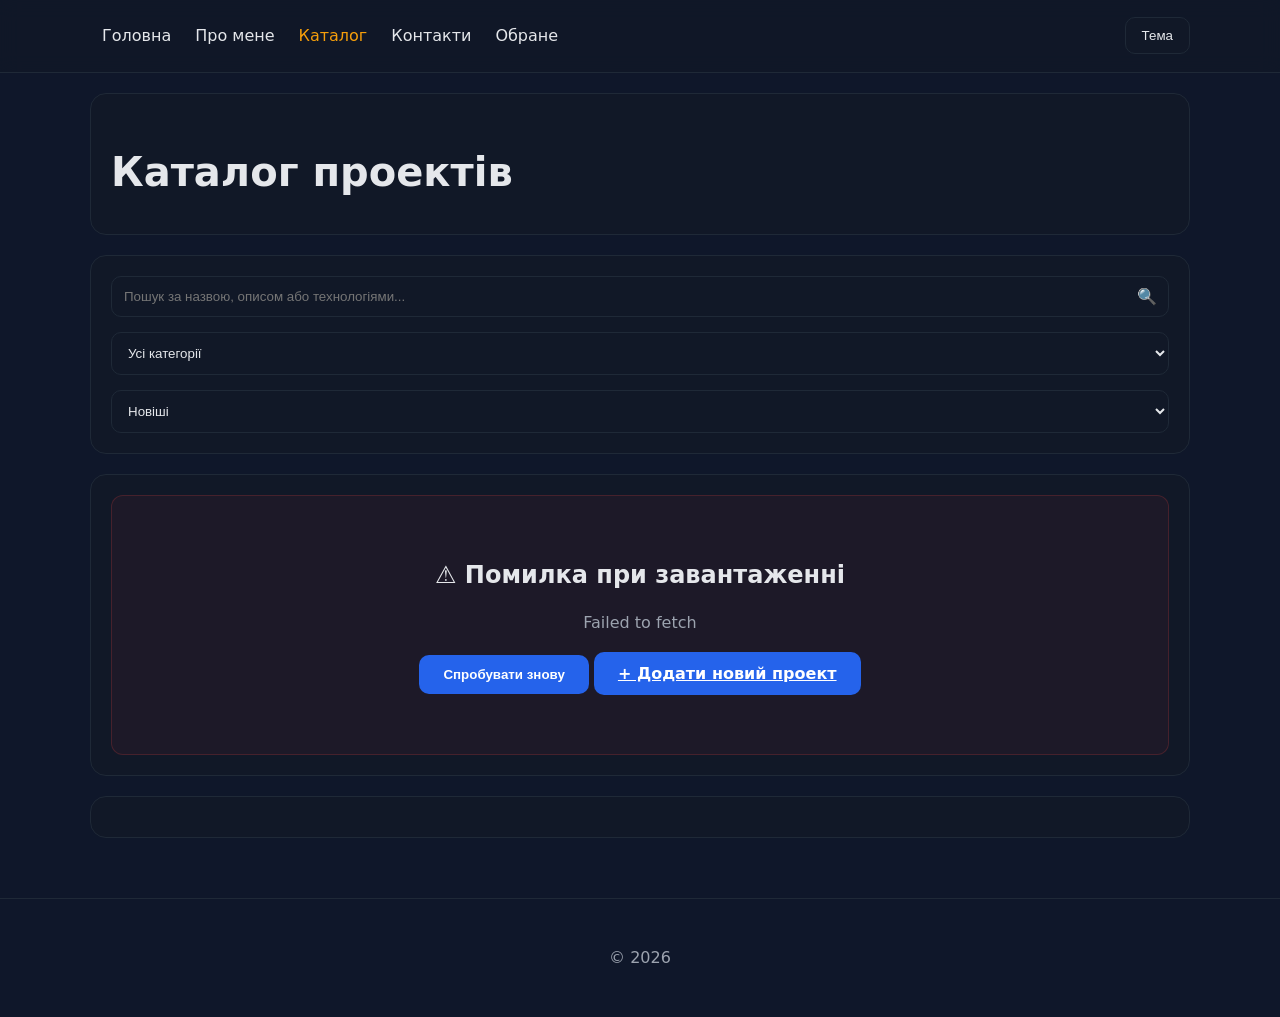
<file: pages/catalog.html>
<!DOCTYPE html>
<html lang="uk">
<head>
  <link rel="stylesheet" href="../assets/styles/style.css">
  <link rel="stylesheet" href="../assets/styles/responsive.css">
  <meta charset="UTF-8">
  <meta name="viewport" content="width=device-width, initial-scale=1.0">
  <title>Каталог проектів</title>
</head>
<body>

<header>
  <div class="container header-inner">
    <button class="menu-toggle" type="button" aria-expanded="false" aria-label="Відкрити меню">☰</button>

    <nav class="main-nav">
      <a href="../index.html">Головна</a>
      <a href="about.html">Про мене</a>
      <a href="catalog.html">Каталог</a>
      <a href="contact.html">Контакти</a>
      <a href="favorites.html">Обране</a>
    </nav>

    <button class="theme-toggle" type="button" aria-label="Перемкнути тему">Тема</button>
  </div>
</header>

<main class="container">

  <div class="card">
    <h1>Каталог проектів</h1>
  </div>

  <!-- Фільтри та пошук -->
  <div class="card controls-section">
    <div class="controls-group">
      <!-- Пошук -->
      <div class="search-wrapper">
        <input 
          type="text" 
          class="search-input" 
          data-search
          placeholder="Пошук за назвою, описом або технологіями..."
          aria-label="Пошук проектів"
        >
        <span class="search-icon">🔍</span>
      </div>

      <!-- Фільтр категорій -->
      <select 
        class="filter-select" 
        data-category-filter
        aria-label="Фільтр за категоріями"
      >
        <option value="all">Усі категорії</option>
        <option value="frontend">Frontend</option>
        <option value="backend">Backend</option>
        <option value="design">Design</option>
      </select>

      <!-- Сортування -->
      <select 
        class="filter-select" 
        data-sort
        aria-label="Сортування проектів"
      >
        <option value="date-newest">Новіші</option>
        <option value="date-oldest">Старіші</option>
        <option value="title-asc">По назві (А-Я)</option>
        <option value="title-desc">По назві (Я-А)</option>
        <option value="rating-desc">По рейтингу (спадаючи)</option>
        <option value="rating-asc">По рейтингу (зростаючи)</option>
        <option value="level">По рівню складності</option>
      </select>
    </div>
  </div>

  <!-- Каталог проектів -->
  <div class="card" data-catalog></div>

  <!-- Пагінація -->
  <div class="card" data-pagination></div>

</main>

<!-- Модальне вікно з деталями проекту -->
<div class="modal" data-details-modal hidden>
  <div class="modal-overlay"></div>
  <div class="modal-dialog" role="dialog" aria-modal="true">
    <div data-modal-content></div>
  </div>
</div>

<button class="back-to-top" type="button" hidden>Вгору</button>

<footer>
  <p>&copy; 2026</p>
</footer>

<script src="../js/api.js" defer></script>
<script src="../js/catalog.js" defer></script>
<script src="../js/main.js" defer></script>

</body>
</html>
</file>
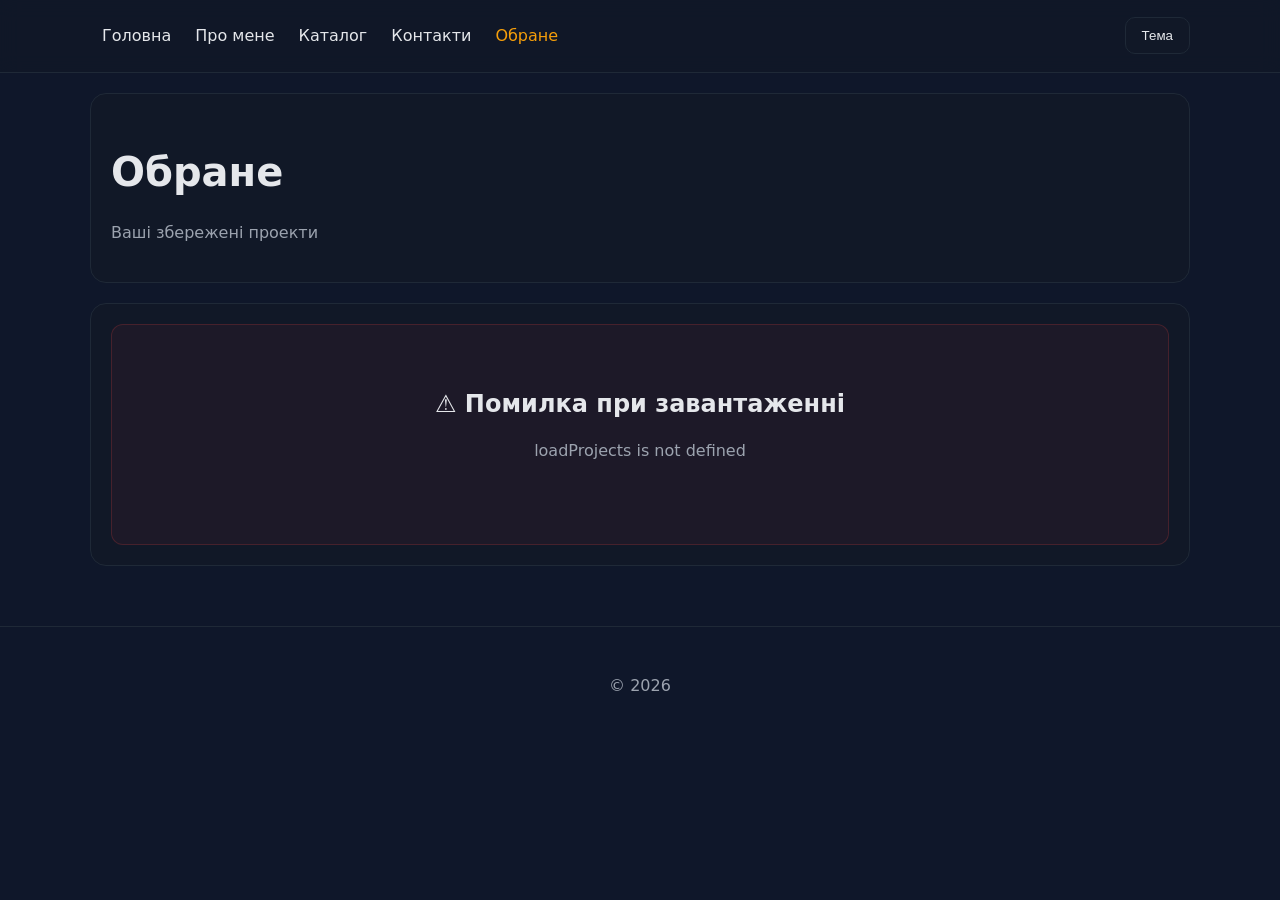
<file: pages/favorites.html>
<!DOCTYPE html>
<html lang="uk">
<head>
  <link rel="stylesheet" href="../assets/styles/style.css">
  <link rel="stylesheet" href="../assets/styles/responsive.css">
  <meta charset="UTF-8">
  <meta name="viewport" content="width=device-width, initial-scale=1.0">
  <title>Обране</title>
</head>
<body>

<header>
  <div class="container header-inner">
    <button class="menu-toggle" type="button" aria-expanded="false" aria-label="Відкрити меню">☰</button>

    <nav class="main-nav">
      <a href="../index.html">Головна</a>
      <a href="about.html">Про мене</a>
      <a href="catalog.html">Каталог</a>
      <a href="contact.html">Контакти</a>
      <a href="favorites.html">Обране</a>
    </nav>

    <button class="theme-toggle" type="button" aria-label="Перемкнути тему">Тема</button>
  </div>
</header>

<main class="container">

  <div class="card">
    <h1>Обране</h1>
    <p>Ваші збережені проекти</p>
  </div>

  <!-- Контейнер избранных -->
  <div class="card" data-favorites-container></div>

</main>

<button class="back-to-top" type="button" hidden>Вгору</button>

<footer>
  <p>&copy; 2026</p>
</footer>

<!-- Модальне вікно з деталями проекту -->
<div class="modal" data-details-modal hidden>
  <div class="modal-overlay"></div>
  <div class="modal-dialog" role="dialog" aria-modal="true">
    <div data-modal-content></div>
  </div>
</div>

<script src="../js/api.js" defer></script>
<script src="../js/catalog.js" defer></script>
<script src="../js/favorites.js" defer></script>
<script src="../js/main.js" defer></script>

</body>
</html>
</file>
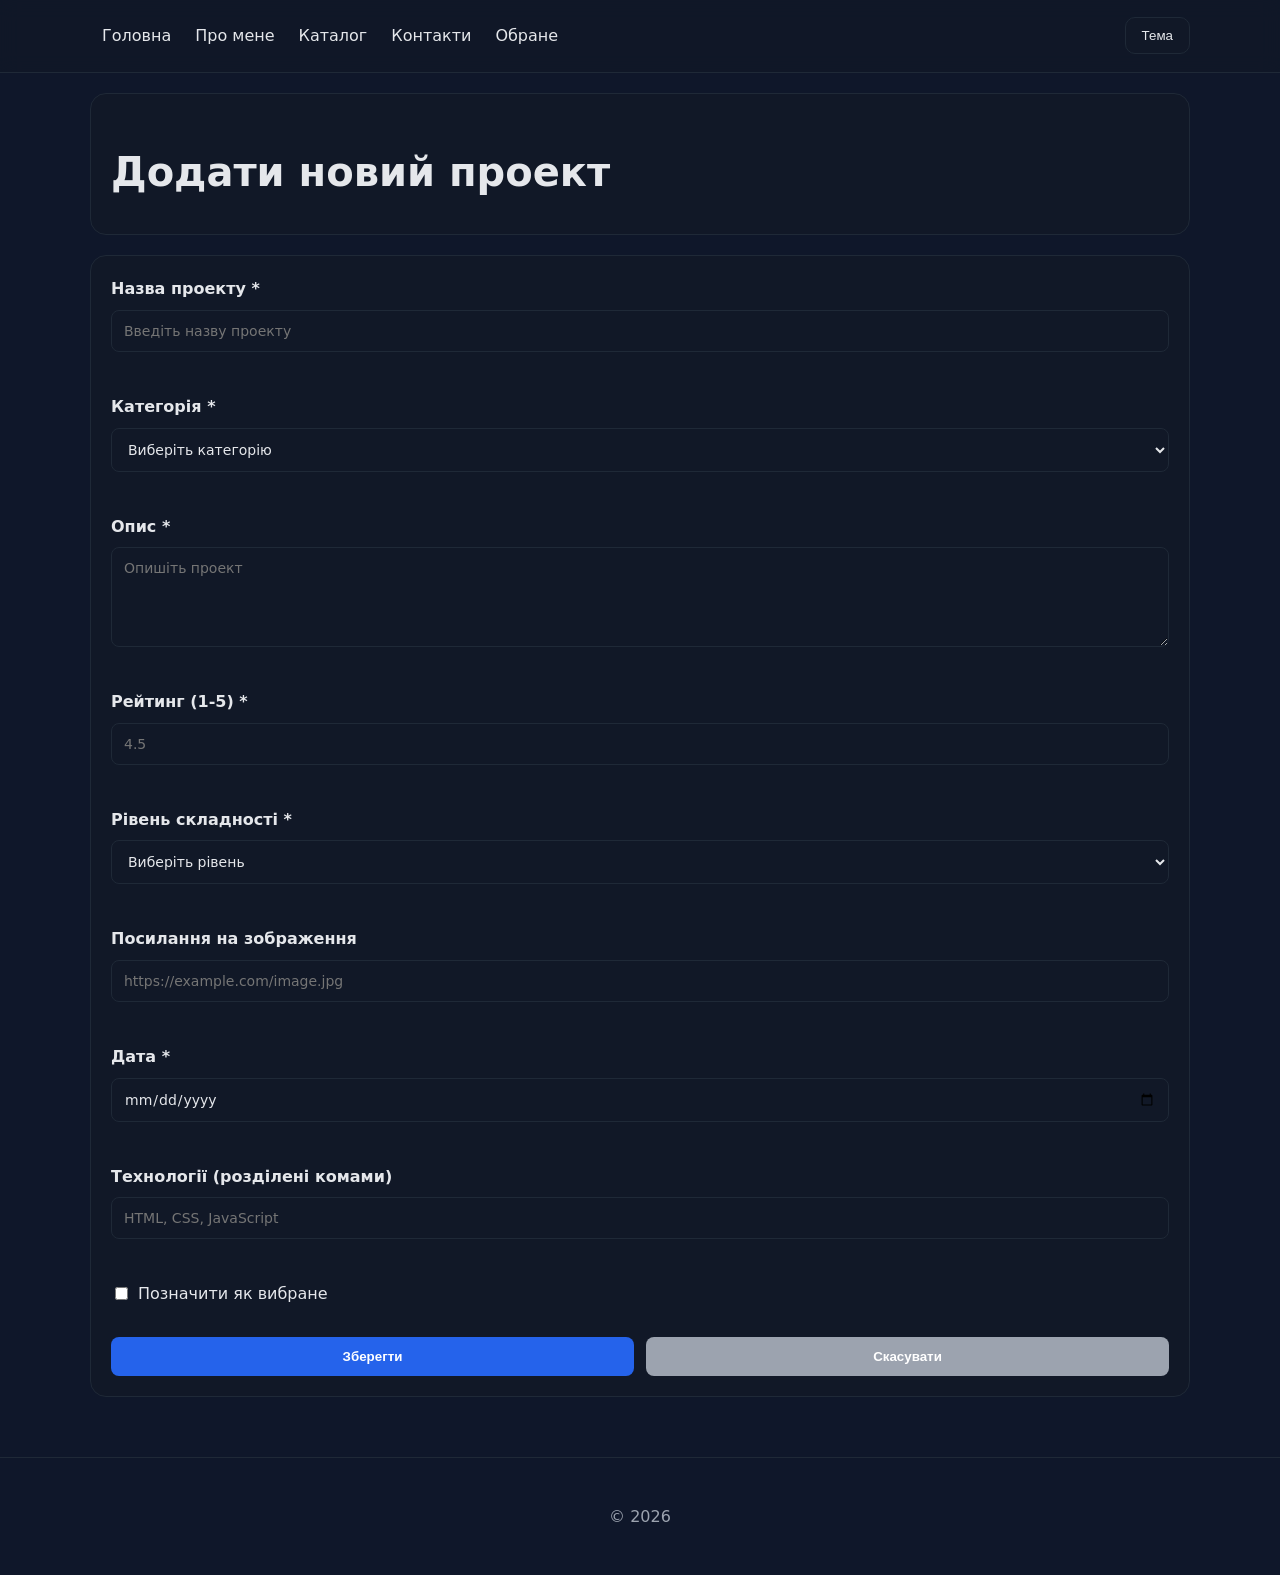
<file: pages/item-form.html>
<!DOCTYPE html>
<html lang="uk">
<head>
  <link rel="stylesheet" href="../assets/styles/style.css">
  <link rel="stylesheet" href="../assets/styles/responsive.css">
  <meta charset="UTF-8">
  <meta name="viewport" content="width=device-width, initial-scale=1.0">
  <title>Форма керування проектом</title>
</head>
<body>

<header>
  <div class="container header-inner">
    <button class="menu-toggle" type="button" aria-expanded="false" aria-label="Відкрити меню">☰</button>

    <nav class="main-nav">
      <a href="../index.html">Головна</a>
      <a href="about.html">Про мене</a>
      <a href="catalog.html">Каталог</a>
      <a href="contact.html">Контакти</a>
      <a href="favorites.html">Обране</a>
    </nav>

    <button class="theme-toggle" type="button" aria-label="Перемкнути тему">Тема</button>
  </div>
</header>

<main class="container">

  <div class="card">
    <h1 data-form-title>Додати новий проект</h1>
  </div>

  <!-- Форма для створення/редагування -->
  <div class="card">
    <form data-item-form id="itemForm">
      
      <div class="form-group">
        <label for="title">Назва проекту *</label>
        <input 
          type="text" 
          id="title" 
          name="title" 
          required 
          placeholder="Введіть назву проекту"
          aria-label="Назва проекту"
        >
        <span class="error-message" data-error="title"></span>
      </div>

      <div class="form-group">
        <label for="category">Категорія *</label>
        <select id="category" name="category" required aria-label="Виберіть категорію">
          <option value="">Виберіть категорію</option>
          <option value="frontend">Frontend</option>
          <option value="backend">Backend</option>
          <option value="design">Design</option>
        </select>
        <span class="error-message" data-error="category"></span>
      </div>

      <div class="form-group">
        <label for="description">Опис *</label>
        <textarea 
          id="description" 
          name="description" 
          required 
          rows="4" 
          placeholder="Опишіть проект"
          aria-label="Опис проекту"
        ></textarea>
        <span class="error-message" data-error="description"></span>
      </div>

      <div class="form-group">
        <label for="rating">Рейтинг (1-5) *</label>
        <input 
          type="number" 
          id="rating" 
          name="rating" 
          min="1" 
          max="5" 
          step="0.1"
          required
          placeholder="4.5"
          aria-label="Рейтинг проекту"
        >
        <span class="error-message" data-error="rating"></span>
      </div>

      <div class="form-group">
        <label for="level">Рівень складності *</label>
        <select id="level" name="level" required aria-label="Виберіть рівень">
          <option value="">Виберіть рівень</option>
          <option value="Новачок">Новачок</option>
          <option value="Середній">Середній</option>
          <option value="Продвинений">Продвинений</option>
        </select>
        <span class="error-message" data-error="level"></span>
      </div>

      <div class="form-group">
        <label for="image">Посилання на зображення</label>
        <input 
          type="url" 
          id="image" 
          name="image" 
          placeholder="https://example.com/image.jpg"
          aria-label="URL зображення"
        >
        <span class="error-message" data-error="image"></span>
      </div>

      <div class="form-group">
        <label for="date">Дата *</label>
        <input 
          type="date" 
          id="date" 
          name="date" 
          required
          aria-label="Дата проекту"
        >
        <span class="error-message" data-error="date"></span>
      </div>

      <div class="form-group">
        <label for="technologies">Технології (розділені комами)</label>
        <input 
          type="text" 
          id="technologies" 
          name="technologies" 
          placeholder="HTML, CSS, JavaScript"
          aria-label="Технології"
        >
        <span class="error-message" data-error="technologies"></span>
      </div>

      <div class="form-group form-checkbox">
        <input 
          type="checkbox" 
          id="featured" 
          name="featured"
          aria-label="Позначити як вибране"
        >
        <label for="featured">Позначити як вибране</label>
      </div>

      <!-- Повідомлення про статус -->
      <div class="status-message" data-form-status hidden></div>

      <!-- Кнопки -->
      <div class="form-buttons">
        <button type="submit" class="btn-primary" data-submit-btn>Зберегти</button>
        <button type="button" class="btn-secondary" id="cancelBtn">Скасувати</button>
      </div>
    </form>
  </div>

</main>

<button class="back-to-top" type="button" hidden>Вгору</button>

<footer>
  <p>&copy; 2026</p>
</footer>

<!-- Модальне вікно підтвердження видалення -->
<div class="modal" data-delete-confirm hidden>
  <div class="modal-overlay"></div>
  <div class="modal-dialog" role="dialog" aria-modal="true">
    <div class="modal-content">
      <h3>Видалити проект?</h3>
      <p>Ця дія не може бути скасована.</p>
      <div class="modal-buttons">
        <button type="button" class="btn-secondary" data-cancel-delete>Скасувати</button>
        <button type="button" class="btn-danger" data-confirm-delete>Видалити</button>
      </div>
    </div>
  </div>
</div>

<script src="../js/api.js" defer></script>
<script src="../js/form.js" defer></script>
<script src="../js/ui.js" defer></script>
<script src="../js/main.js" defer></script>

</body>
</html>
</file>
<file: assets/styles/style.css>
:root {
  --primary: #2563eb;
  --accent: #f59e0b;
  --bg: #0f172a;
  --surface: #111827;
  --text: #e5e7eb;
  --muted: #9ca3af;
  --border: #1f2937;
}

*,
*::before,
*::after {
  box-sizing: border-box;
}

body {
  margin: 0;
  font-family: system-ui, sans-serif;
  background: var(--bg);
  color: var(--text);
  line-height: 1.6;
}

.container {
  width: min(1100px, 100% - 40px);
  margin: auto;
}

header {
  background: rgba(17, 24, 39, 0.8);
  backdrop-filter: blur(10px);
  border-bottom: 1px solid var(--border);
}

nav {
  display: flex;
  justify-content: space-between;
  align-items: center;
  padding: 15px 0;
}

nav a {
  color: var(--text);
  text-decoration: none;
  font-weight: 500;
  position: relative;
}

nav a::after {
  content: "";
  position: absolute;
  bottom: -4px;
  left: 0;
  width: 0;
  height: 2px;
  background: var(--accent);
  transition: 0.3s;
}

nav a:hover::after {
  width: 100%;
}

.header-inner {
  display: flex;
  align-items: center;
  justify-content: space-between;
  gap: 10px;
}

.menu-toggle,
.theme-toggle {
  background: var(--surface);
  color: var(--text);
  border: 1px solid var(--border);
  border-radius: 10px;
}

.menu-toggle {
  display: none;
  font-size: 20px;
  padding: 10px 12px;
}

.theme-toggle {
  padding: 10px 16px;
}

.main-nav a.is-active {
  color: var(--accent);
  
}


.main-nav * {
  padding: 8px 12px;
}

.filter-group {
  display: flex;
  flex-wrap: wrap;
  gap: 10px;
  margin-bottom: 20px;
}

.filter-button {
  background: transparent;
  border: 1px solid var(--border);
  color: var(--text);
  border-radius: 10px;
}

.filter-button.is-active {
  background: var(--accent);
  color: #111;
  border-color: var(--accent);
}

.card-grid {
  display: grid;
  gap: 16px;
  grid-template-columns: repeat(auto-fit, minmax(220px, 1fr));
}

.service-card {
  padding: 18px;
  border-radius: 16px;
  border: 1px solid var(--border);
  background: rgba(255,255,255,0.03);
}

.accordion-section {
  margin-top: 30px;
}

.accordion-item + .accordion-item {
  margin-top: 14px;
}

.accordion-button {
  width: 100%;
  text-align: left;
  padding: 16px;
  background: var(--bg);
  color: var(--text);
  border: 1px solid var(--border);
  border-radius: 12px;
  cursor: pointer;
}

.accordion-panel {
  padding: 16px;
  margin-top: 6px;
  border: 1px solid var(--border);
  border-radius: 12px;
  background: var(--surface);
}

.modal {
  position: fixed;
  inset: 0;
  display: flex;
  align-items: center;
  justify-content: center;
  z-index: 20;
}

.modal[hidden] {
  display: none;
}

.modal__overlay {
  position: absolute;
  inset: 0;
  background: rgba(0, 0, 0, 0.65);
}

.modal__content {
  position: relative;
  z-index: 1;
  max-width: 90%;
  width: min(500px, 100%);
  background: var(--surface);
  border: 1px solid var(--border);
  border-radius: 18px;
  padding: 20px;
}

.modal__content img {
  width: 100%;
  border-radius: 12px;
  margin-bottom: 12px;
}

.modal-close {
  position: absolute;
  top: 14px;
  right: 14px;
  background: transparent;
  color: var(--text);
  border: none;
  font-size: 24px;
  cursor: pointer;
}

.back-to-top {
  position: fixed;
  right: 20px;
  bottom: 20px;
  background: var(--primary);
  color: white;
  border: none;
  padding: 12px 14px;
  border-radius: 999px;
  box-shadow: 0 10px 24px rgba(0,0,0,0.2);
  cursor: pointer;
  z-index: 10;
}

.form-error {
  color: #fca5a5;
  margin: 6px 0 0;
  font-size: 14px;
}

.character-counter {
  margin-top: 6px;
  font-size: 14px;
  color: var(--muted);
}

.response-box {
  margin-top: 20px;
  padding: 16px;
  border-radius: 14px;
  background: rgba(16, 185, 129, 0.15);
  border: 1px solid rgba(16, 185, 129, 0.25);
}

body.theme-light {
  --bg: #f8fafc;
  --surface: #ffffff;
  --text: #111827;
  --muted: #475569;
  --border: #e2e8f0;
  --primary: #2563eb;
  --accent: #f59e0b;
}

/* ===== ТЕКСТ ===== */
h1 {
  font-size: 40px;
  margin-bottom: 10px;
}

h2 {
  margin-top: 40px;
  font-size: 24px;
}

p {
  color: var(--muted);
}

/* ===== КАРТКИ ===== */
.card {
  background: var(--surface);
  border: 1px solid var(--border);
  padding: 20px;
  border-radius: 16px;
  margin-top: 20px;
  transition: 0.3s;
}

.card:hover {
  transform: translateY(-3px);
}

ul, ol {
  padding-left: 20px;
}

li {
  margin-bottom: 6px;
}

img {
  width: 100%;
  border-radius: 12px;
  margin-top: 10px;
}

table {
  width: 100%;
  border-collapse: collapse;
  margin-top: 20px;
  overflow: hidden;
  border-radius: 12px;
}

th {
  background: var(--primary);
  padding: 12px;
}

td {
  padding: 10px;
  border-bottom: 1px solid var(--border);
}

tr:nth-child(even) {
  background: rgba(255,255,255,0.03);
}

/* ===== ФОРМА ===== */
input, select, textarea {
  width: 100%;
  padding: 12px;
  border-radius: 10px;
  border: 1px solid var(--border);
  background: var(--surface);
  color: var(--text);
}

input:focus, textarea:focus {
  outline: none;
  border-color: var(--primary);
}

button {
  background: var(--primary);
  color: white;
  padding: 12px 18px;
  border: none;
  border-radius: 10px;
  cursor: pointer;
  transition: 0.2s;
}

button:hover {
  transform: scale(1.05);
}

.two-column {
  display: flex;
  gap: 20px;
}

.two-column > * {
  flex: 1;
}


footer {
  margin-top: 60px;
  padding: 30px;
  text-align: center;
  border-top: 1px solid var(--border);
  color: var(--muted);
}


.controls-section {
  display: flex;
  flex-direction: column;
  gap: 15px;
}

.controls-group {
  display: flex;
  flex-direction: column;
  gap: 15px;
}

.search-wrapper {
  position: relative;
  display: flex;
  align-items: center;
}

.search-input {
  padding-right: 40px;
}

.search-icon {
  position: absolute;
  right: 12px;
  pointer-events: none;
  color: var(--muted);
}

.filter-select {
  width: 100%;
}

.projects-grid {
  display: grid;
  grid-template-columns: repeat(auto-fill, minmax(300px, 1fr));
  gap: 20px;
  margin-top: 30px;
}

.project-card {
  background: var(--surface);
  border: 1px solid var(--border);
  border-radius: 12px;
  overflow: hidden;
  transition: all 0.3s ease;
  display: flex;
  flex-direction: column;
}

.project-card:hover {
  transform: translateY(-5px);
  border-color: var(--primary);
  box-shadow: 0 10px 25px rgba(37, 99, 235, 0.1);
}

.project-card__image {
  position: relative;
  height: 200px;
  overflow: hidden;
  background: linear-gradient(135deg, rgba(37, 99, 235, 0.1), rgba(245, 158, 11, 0.1));
}

.project-card__image img {
  width: 100%;
  height: 100%;
  object-fit: cover;
  transition: transform 0.3s ease;
}

.project-card:hover .project-card__image img {
  transform: scale(1.05);
}

.project-card__badge {
  position: absolute;
  top: 10px;
  left: 10px;
  background: var(--primary);
  color: white;
  padding: 5px 12px;
  border-radius: 20px;
  font-size: 12px;
  font-weight: 600;
}

.project-card__favorite {
  position: absolute;
  top: 10px;
  right: 10px;
  background: rgba(0, 0, 0, 0.5);
  border: none;
  width: 40px;
  height: 40px;
  border-radius: 50%;
  font-size: 20px;
  cursor: pointer;
  transition: all 0.3s ease;
  color: #ef4444;
}

.project-card__favorite:hover {
  background: rgba(0, 0, 0, 0.7);
  transform: scale(1.1);
}

.project-card__favorite.is-favorite {
  color: #ec4899;
}

.project-card__content {
  padding: 20px;
  flex-grow: 1;
  display: flex;
  flex-direction: column;
}

.project-card__title {
  font-size: 18px;
  margin: 0 0 8px 0;
  color: var(--text);
}

.project-card__category {
  margin: 0 0 12px 0;
  color: var(--primary);
  font-weight: 600;
  font-size: 13px;
  text-transform: uppercase;
}

.project-card__description {
  margin: 0 0 15px 0;
  color: var(--muted);
  flex-grow: 1;
}

.project-card__meta {
  display: flex;
  gap: 12px;
  margin-bottom: 12px;
  font-size: 13px;
  color: var(--muted);
}

.project-card__rating {
  display: flex;
  align-items: center;
}

.project-card__technologies {
  display: flex;
  flex-wrap: wrap;
  gap: 8px;
  margin-bottom: 15px;
}

.tech-tag {
  background: rgba(37, 99, 235, 0.1);
  color: var(--primary);
  padding: 4px 10px;
  border-radius: 12px;
  font-size: 12px;
  font-weight: 500;
}

.project-card__btn {
  width: 100%;
  padding: 10px;
  border: none;
  background: var(--primary);
  color: white;
  border-radius: 8px;
  cursor: pointer;
  font-weight: 600;
  transition: all 0.3s ease;
}

.project-card__btn:hover {
  background: #1d4ed8;
  transform: scale(1.02);
}

/* ===== КНОПКИ ===== */
.btn-primary {
  background: var(--primary);
  color: white;
  padding: 12px 24px;
  border: none;
  border-radius: 10px;
  cursor: pointer;
  font-weight: 600;
  transition: all 0.3s ease;
}

.btn-primary:hover {
  background: #1d4ed8;
  transform: scale(1.05);
}

.btn-primary.is-favorite {
  background: #ec4899;
}

.btn-secondary {
  background: var(--muted);
  color: white;
  padding: 12px 24px;
  border: none;
  border-radius: 10px;
  cursor: pointer;
  transition: all 0.3s ease;
}

.btn-secondary:hover {
  background: #6b7280;
}

/* ===== ПАГИНАЦИЯ ===== */
.pagination {
  display: flex;
  gap: 10px;
  justify-content: center;
  flex-wrap: wrap;
  margin-top: 30px;
}

.btn-pagination {
  background: var(--surface);
  color: var(--text);
  border: 1px solid var(--border);
  padding: 10px 15px;
  border-radius: 8px;
  cursor: pointer;
  transition: all 0.3s ease;
  font-weight: 600;
}

.btn-pagination:hover {
  border-color: var(--primary);
  color: var(--primary);
}

.btn-pagination.is-active {
  background: var(--primary);
  color: white;
  border-color: var(--primary);
}

/* ===== СТАНИ ЗАГРУЗКИ/ОШИБКИ ===== */
.loading-state {
  text-align: center;
  padding: 60px 20px;
}

.spinner {
  display: inline-block;
  width: 40px;
  height: 40px;
  border: 4px solid var(--border);
  border-top-color: var(--primary);
  border-radius: 50%;
  animation: spin 0.8s linear infinite;
}

@keyframes spin {
  to { transform: rotate(360deg); }
}

.error-state,
.empty-state {
  text-align: center;
  padding: 60px 20px;
  background: rgba(239, 68, 68, 0.05);
  border-radius: 12px;
  border: 1px solid rgba(239, 68, 68, 0.2);
}

.error-state h3,
.empty-state h3 {
  font-size: 24px;
  margin: 0 0 15px 0;
}

.error-state p,
.empty-state p {
  margin: 0 0 20px 0;
  color: var(--muted);
}

.empty-state {
  background: rgba(59, 130, 246, 0.05);
  border-color: rgba(59, 130, 246, 0.2);
}

.empty-state a {
  display: inline-block;
  background: var(--primary);
  color: white;
  padding: 12px 24px;
  text-decoration: none;
  border-radius: 8px;
  transition: 0.3s;
}

.empty-state a:hover {
  background: #1d4ed8;
}

/* ===== МОДАЛЬНЕ ВІКНО ===== */
.modal {
  position: fixed;
  top: 0;
  left: 0;
  width: 100%;
  height: 100%;
  display: flex;
  align-items: center;
  justify-content: center;
  z-index: 1000;
}

.modal-overlay {
  position: absolute;
  top: 0;
  left: 0;
  width: 100%;
  height: 100%;
  background: rgba(0, 0, 0, 0.7);
}

.modal-dialog {
  position: relative;
  background: var(--surface);
  border-radius: 12px;
  border: 1px solid var(--border);
  max-width: 600px;
  width: 90%;
  max-height: 90vh;
  overflow-y: auto;
  z-index: 1001;
}

.modal-header {
  display: flex;
  justify-content: space-between;
  align-items: center;
  padding: 20px;
  border-bottom: 1px solid var(--border);
}

.modal-header h2 {
  margin: 0;
  font-size: 24px;
}

.modal-close {
  background: none;
  border: none;
  font-size: 28px;
  cursor: pointer;
  color: var(--muted);
  transition: 0.3s;
  padding: 0;
  width: 36px;
  height: 36px;
  display: flex;
  align-items: center;
  justify-content: center;
}

.modal-close:hover {
  color: var(--text);
  background: rgba(255, 255, 255, 0.1);
  border-radius: 50%;
}

.modal-body {
  padding: 20px;
}

.modal-image {
  width: 100%;
  border-radius: 8px;
  margin-bottom: 20px;
}

.project-details {
  display: flex;
  flex-direction: column;
  gap: 12px;
}

.project-details p {
  margin: 0;
  color: var(--text);
}

.technologies-list {
  display: flex;
  flex-direction: column;
  gap: 10px;
}

.technologies-list strong {
  color: var(--text);
}

.modal-footer {
  display: flex;
  gap: 10px;
  padding: 20px;
  border-top: 1px solid var(--border);
}

.modal-footer button {
  flex: 1;
  padding: 12px;
}

.modal-close-btn {
  background: var(--muted);
}

.modal-close-btn:hover {
  background: #6b7280;
}

@media (max-width: 768px) {
  .projects-grid {
    grid-template-columns: repeat(auto-fill, minmax(250px, 1fr));
  }

  .controls-group {
    flex-direction: column;
  }

  .modal-dialog {
    width: 95%;
    max-height: 95vh;
  }

  .pagination {
    gap: 8px;
  }

  .btn-pagination {
    padding: 8px 12px;
    font-size: 13px;
  }
}

@media (max-width: 480px) {
  .projects-grid {
    grid-template-columns: 1fr;
  }

  .modal-footer {
    flex-direction: column;
  }

  .pagination {
    gap: 5px;
  }

  .btn-pagination {
    padding: 6px 10px;
    font-size: 12px;
  }
}

/* ===== ФОРМА ДЛЯ CRUD ОПЕРАЦІЙ ===== */
.form-group {
  margin-bottom: 20px;
  display: flex;
  flex-direction: column;
}

.form-group label {
  margin-bottom: 8px;
  font-weight: 600;
  color: var(--text);
}

.form-group input,
.form-group select,
.form-group textarea {
  padding: 12px;
  border: 1px solid var(--border);
  border-radius: 8px;
  background: var(--surface);
  color: var(--text);
  font-family: inherit;
  font-size: 14px;
  transition: all 0.3s ease;
}

.form-group input:focus,
.form-group select:focus,
.form-group textarea:focus {
  outline: none;
  border-color: var(--primary);
  box-shadow: 0 0 0 3px rgba(37, 99, 235, 0.1);
}

.form-group textarea {
  resize: vertical;
  min-height: 100px;
}

.error-message {
  color: #ef4444;
  font-size: 12px;
  margin-top: 4px;
  display: block;
  min-height: 18px;
}

.form-checkbox {
  flex-direction: row;
  align-items: center;
  margin: 20px 0;
}

.form-checkbox input[type="checkbox"] {
  width: auto;
  margin-right: 10px;
  cursor: pointer;
}

.form-checkbox label {
  margin: 0;
  cursor: pointer;
  font-weight: normal;
}

.form-buttons {
  display: flex;
  gap: 12px;
  margin-top: 30px;
  flex-wrap: wrap;
}

.form-buttons button {
  flex: 1;
  min-width: 120px;
  padding: 12px 24px;
  border: none;
  border-radius: 8px;
  cursor: pointer;
  font-weight: 600;
  transition: all 0.3s ease;
}

.btn-danger {
  background: #ef4444;
  color: white;
  padding: 12px 24px;
  border: none;
  border-radius: 8px;
  cursor: pointer;
  font-weight: 600;
  transition: all 0.3s ease;
}

.btn-danger:hover {
  background: #dc2626;
  transform: scale(1.05);
}

.btn-danger:disabled {
  background: #9ca3af;
  cursor: not-allowed;
  transform: scale(1);
}

.status-message {
  padding: 16px;
  border-radius: 8px;
  margin: 20px 0;
  text-align: center;
  font-weight: 500;
  display: none;
}

.status-message:not([hidden]) {
  display: block;
}

.success-message {
  background: rgba(16, 185, 129, 0.15);
  border: 1px solid rgba(16, 185, 129, 0.3);
  color: #10b981;
}

.error-message-box {
  background: rgba(239, 68, 68, 0.15);
  border: 1px solid rgba(239, 68, 68, 0.3);
  color: #ef4444;
}

.project-card__actions {
  display: flex;
  gap: 10px;
  margin-top: auto;
}

.project-card__actions a,
.project-card__actions button {
  flex: 1;
  padding: 10px;
  font-size: 14px;
  border: none;
  border-radius: 8px;
  cursor: pointer;
  font-weight: 600;
  transition: all 0.3s ease;
}

.project-card__actions a {
  background: var(--primary);
  color: white;
  text-decoration: none;
  display: flex;
  align-items: center;
  justify-content: center;
}

.project-card__actions a:hover {
  background: #1d4ed8;
}

.project-card__actions button {
  background: #ef4444;
  color: white;
}

.project-card__actions button:hover {
  background: #dc2626;
}

.modal-content {
  padding: 20px;
}

.modal-buttons {
  display: flex;
  gap: 12px;
  justify-content: flex-end;
  margin-top: 20px;
}

.modal-buttons button {
  padding: 10px 20px;
  border: none;
  border-radius: 8px;
  cursor: pointer;
  font-weight: 600;
  transition: all 0.3s ease;
}

@media (max-width: 768px) {
  .form-buttons {
    flex-direction: column;
  }

  .form-buttons button {
    width: 100%;
  }

  .project-card__actions {
    flex-direction: column;
  }

  .project-card__actions a,
  .project-card__actions button {
    width: 100%;
  }
}
}
}
</file>
<file: assets/styles/responsive.css>
@media (max-width: 768px) {

  .header-inner {
    flex-direction: column;
    align-items: stretch;
  }

  .menu-toggle {
    display: inline-flex;
  }

  .main-nav {
    display: none;
    flex-direction: column;
    gap: 10px;
    width: 100%;
  }

  .main-nav.is-open {
    display: flex;
  }

  .main-nav a {
    width: 100%;
  }

  .theme-toggle {
    width: 100%;
  }

  nav {
    flex-direction: column;
    gap: 10px;
  }

  h1 {
    font-size: 28px;
  }

  .two-column {
    flex-direction: column;
  }

  table {
    font-size: 14px;
  }

}
</file>
